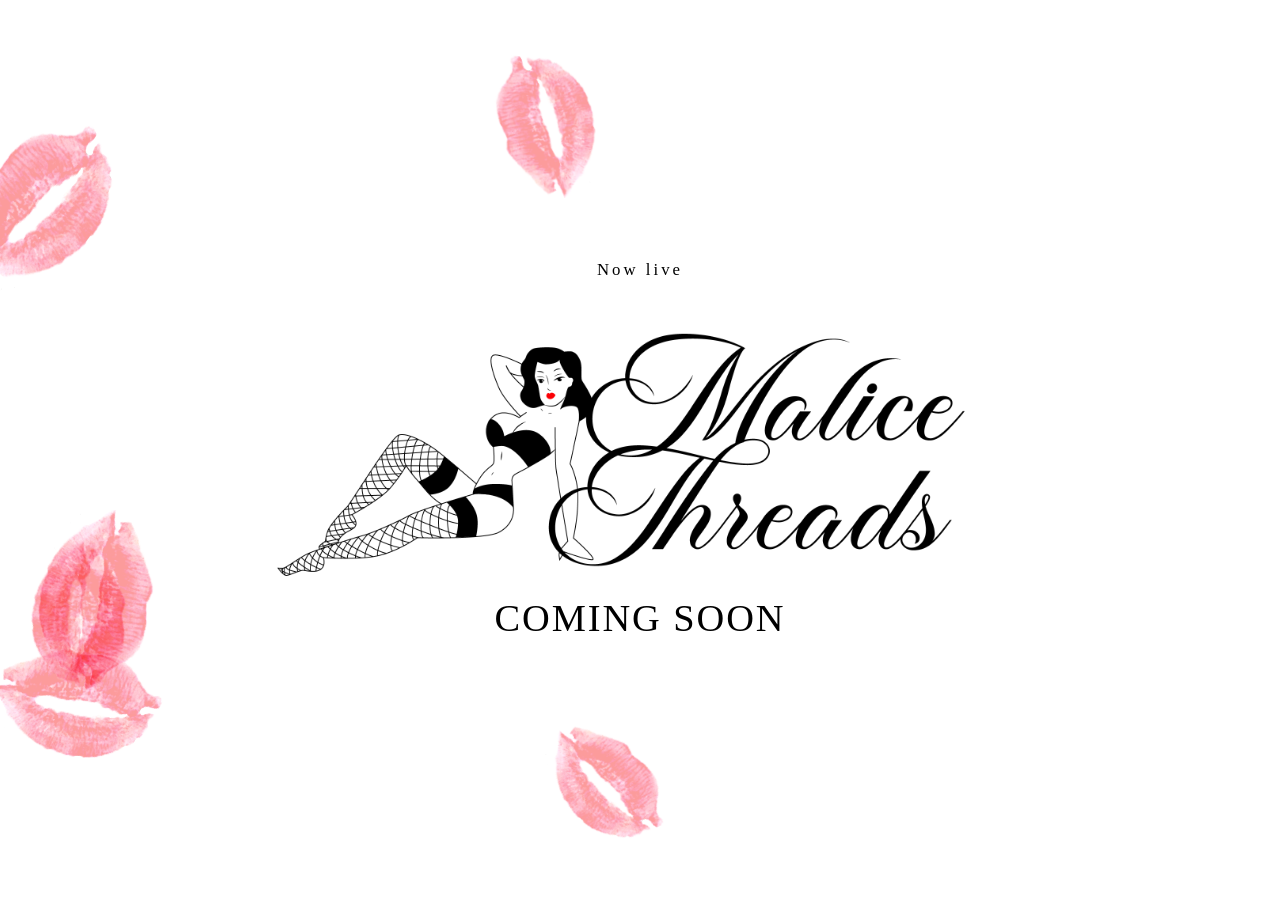
<file: index.html>
<!DOCTYPE html>
<html lang="en">
<head>
  <meta charset="UTF-8" />
  <meta name="viewport" content="width=device-width, initial-scale=1.0" />
  <title>Coming Soon</title>
  <link rel="icon" type="image/png" href="assets/imageassets/lips.png" />
  <link rel="stylesheet" href="style.css">
</head>
<body class="landing-page">
  <div class="kiss-layer" id="kissLayer"></div>

  <div class="container">
    <div class="countdown" id="countdown" aria-label="Launch countdown"></div>
    <!-- Replace with your logo -->
    <img src="assets/logo/malice threads-01.png" alt="Logo" class="logo" />
    <div class="coming-soon">COMING SOON</div>
  </div>

  <script>
    const kissLayer = document.getElementById("kissLayer");
    const kissImage = "assets/imageassets/lips.png"; // replace with your kiss image path

    function getExclusionZones() {
      const selectors = window.innerWidth <= 780
        ? [".countdown", ".coming-soon"]
        : [".container"];

      return selectors
        .flatMap((selector) => Array.from(document.querySelectorAll(selector)))
        .map((element) => {
          const rect = element.getBoundingClientRect();
          const padding = window.innerWidth <= 780 ? 28 : 14;

          return {
            left: rect.left - padding,
            right: rect.right + padding,
            top: rect.top - padding,
            bottom: rect.bottom + padding,
          };
        });
    }

    function createKiss() {
      const kiss = document.createElement("img");
      const rotation = Math.random() * 360;
      const scale = window.innerWidth <= 780
        ? 1.15 + Math.random() * 0.8
        : 2 + Math.random();
      const size = 60 * scale;
      const zones = getExclusionZones();
      let x = 0;
      let y = 0;

      for (let attempt = 0; attempt < 60; attempt++) {
        x = Math.random() * Math.max(window.innerWidth - size, 0);
        y = Math.random() * Math.max(window.innerHeight - size, 0);

        const right = x + size;
        const bottom = y + size;
        const overlaps = zones.some((zone) => !(
          right < zone.left ||
          x > zone.right ||
          bottom < zone.top ||
          y > zone.bottom
        ));

        if (!overlaps) {
          break;
        }
      }

      kiss.src = kissImage;
      kiss.classList.add("kiss");

      kiss.style.left = `${x}px`;
      kiss.style.top = `${y}px`;
      kiss.style.transform = `rotate(${rotation}deg) scale(${scale})`;

      kissLayer.appendChild(kiss);
    }

    let count = 0;
    const maxKisses = window.innerWidth <= 780 ? 8 : 12;

    const interval = setInterval(() => {
      if (count >= maxKisses) {
        clearInterval(interval);
        return;
      }
      createKiss();
      count++;
    }, 150);

    const countdown = document.getElementById("countdown");
    const targetDate = new Date("2026-05-22T00:00:00-04:00");

    function updateCountdown() {
      const now = new Date();
      const difference = targetDate - now;

      if (difference <= 0) {
        countdown.textContent = "Now live";
        return;
      }

      const days = Math.floor(difference / (1000 * 60 * 60 * 24));
      const hours = Math.floor((difference / (1000 * 60 * 60)) % 24);
      const minutes = Math.floor((difference / (1000 * 60)) % 60);
      const seconds = Math.floor((difference / 1000) % 60);

      countdown.textContent = `${days}d ${hours}h ${minutes}m ${seconds}s`;
    }

    updateCountdown();
    setInterval(updateCountdown, 1000);
  </script>
</body>
</html>
</file>
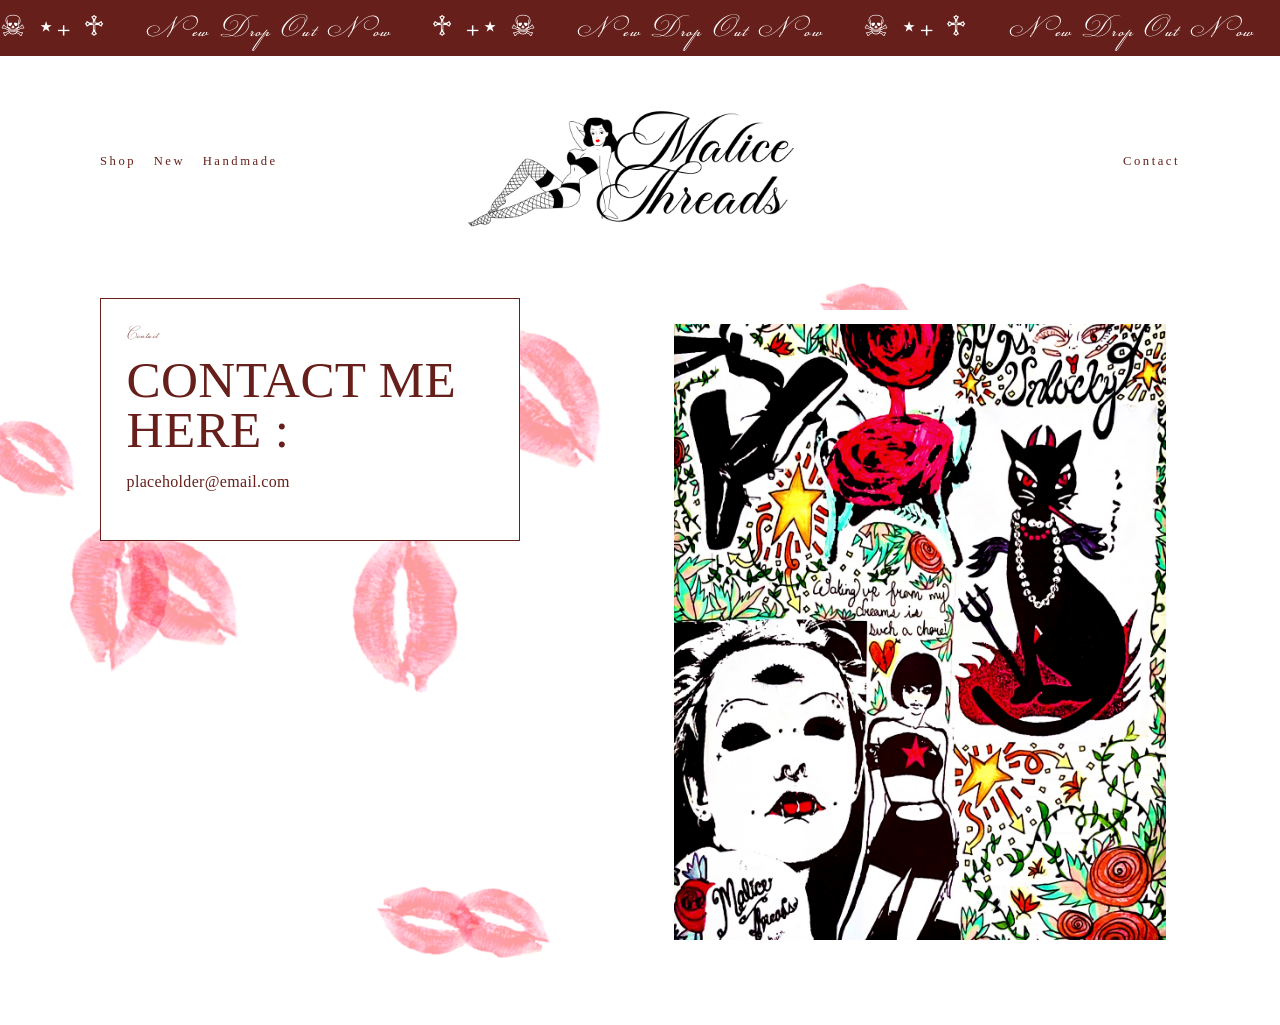
<file: contact.html>
<!DOCTYPE html>
<html lang="en">
<head>
  <meta charset="UTF-8" />
  <meta name="viewport" content="width=device-width, initial-scale=1.0" />
  <title>Contact</title>
  <link rel="icon" type="image/png" href="assets/imageassets/lips.png" />
  <link rel="stylesheet" href="style.css" />
</head>
<body class="shop-page">
  <div class="kiss-layer" id="kissLayer" aria-hidden="true"></div>

  <div class="ticker" aria-label="Store announcements">
    <div class="ticker__track">
      <span>☠︎︎ ⋆₊ ♱</span>
      <span>New Drop Out Now</span>
      <span>♱ ₊⋆ ☠︎︎</span>
      <span>New Drop Out Now</span>
      <span>☠︎︎ ⋆₊ ♱</span>
      <span>New Drop Out Now</span>
      <span>♱ ₊⋆ ☠︎︎</span>
      <span>New Drop Out Now</span>
    </div>
  </div>

  <main class="storefront-shell">
    <header class="storefront-header storefront-header--compact">
      <nav class="storefront-nav storefront-nav--left" aria-label="Store navigation">
        <a href="storefront.html#products">Shop</a>
        <a href="storefront.html#products">New</a>
        <a href="one-of-one.html">Handmade</a>
      </nav>

      <a href="storefront.html" class="storefront-logo-link" aria-label="Malice Threads storefront">
        <img src="assets/logo/malice threads-01.png" alt="Malice Threads" class="storefront-logo" />
      </a>

      <nav class="storefront-nav storefront-nav--right" aria-label="Contact navigation">
        <a href="contact.html">Contact</a>
      </nav>
    </header>

    <section class="contact-layout">
      <div class="contact-card">
        <p class="product-detail__eyebrow">Contact</p>
        <h1>Contact me here :</h1>
        <p class="contact-email">placeholder@email.com</p>
      </div>

      <div class="contact-illustration-frame">
        <img
          src="assets/illustrations/me2.jpg"
          alt="Contact page portrait"
          class="contact-illustration"
          data-rotating-image
          data-images="assets/illustrations/me2.jpg,assets/illustrations/me.PNG,assets/illustrations/me3.jpg"
        />
      </div>
    </section>
  </main>

  <script src="kiss.js"></script>
</body>
</html>
</file>
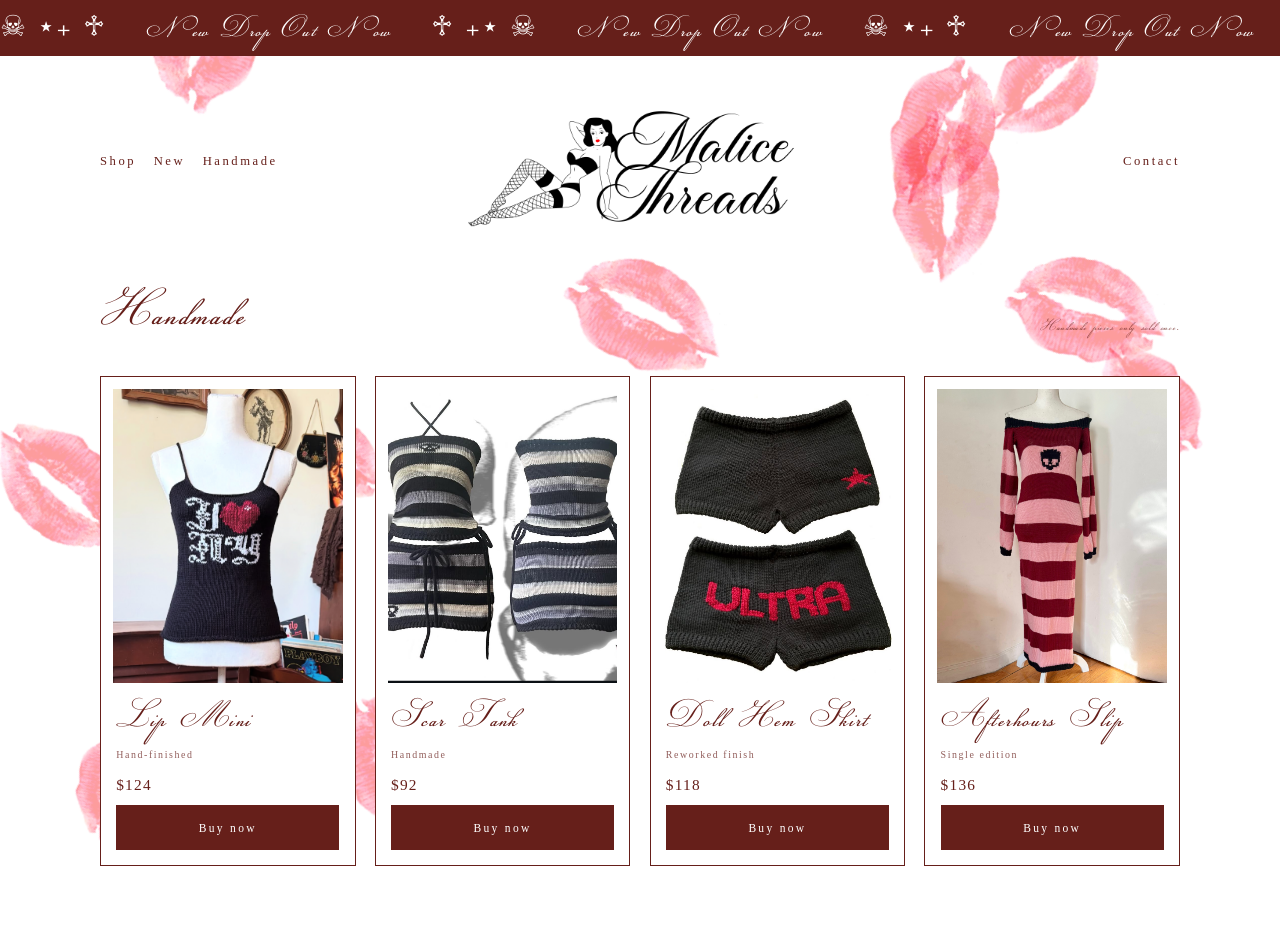
<file: one-of-one.html>
<!DOCTYPE html>
<html lang="en">
<head>
  <meta charset="UTF-8" />
  <meta name="viewport" content="width=device-width, initial-scale=1.0" />
  <title>Handmade</title>
  <link rel="icon" type="image/png" href="assets/imageassets/lips.png" />
  <link rel="stylesheet" href="style.css" />
</head>
<body class="shop-page">
  <div class="kiss-layer" id="kissLayer" aria-hidden="true"></div>

  <div class="ticker" aria-label="Store announcements">
    <div class="ticker__track">
      <span>☠︎︎ ⋆₊ ♱</span>
      <span>New Drop Out Now</span>
      <span>♱ ₊⋆ ☠︎︎</span>
      <span>New Drop Out Now</span>
      <span>☠︎︎ ⋆₊ ♱</span>
      <span>New Drop Out Now</span>
      <span>♱ ₊⋆ ☠︎︎</span>
      <span>New Drop Out Now</span>
    </div>
  </div>

  <main class="storefront-shell">
    <header class="storefront-header storefront-header--compact">
      <nav class="storefront-nav storefront-nav--left" aria-label="Store navigation">
        <a href="storefront.html#products">Shop</a>
        <a href="storefront.html#products">New</a>
        <a href="one-of-one.html">Handmade</a>
      </nav>

      <a href="storefront.html" class="storefront-logo-link" aria-label="Malice Threads storefront">
        <img src="assets/logo/malice threads-01.png" alt="Malice Threads" class="storefront-logo" />
      </a>

      <nav class="storefront-nav storefront-nav--right" aria-label="Contact navigation">
        <a href="contact.html">Contact</a>
      </nav>
    </header>

    <section class="product-section" aria-labelledby="one-of-one-heading">
      <div class="section-heading">
        <h1 id="one-of-one-heading">Handmade</h1>
        <p>Handmade pieces only sold once.</p>
      </div>

      <div class="product-grid product-grid--four">
        <a class="product-card product-link" href="product-lip-mini.html" aria-label="View Lip Mini">
          <div class="product-card__image-wrap">
            <img src="assets/product/IMG_3400.jpg" alt="Lip Mini" class="product-card__image" />
          </div>
          <div class="product-card__meta">
            <h2>Lip Mini</h2>
            <p>Hand-finished</p>
            <span>$124</span>
          </div>
          <div class="product-card__actions">
            <span class="button-link">Buy now</span>
          </div>
        </a>

        <a class="product-card product-link" href="product-scar-tank.html" aria-label="View Scar Tank">
          <div class="product-card__image-wrap">
            <img src="assets/product/IMG_3396.jpg" alt="Scar Tank" class="product-card__image" />
          </div>
          <div class="product-card__meta">
            <h2>Scar Tank</h2>
            <p>Handmade</p>
            <span>$92</span>
          </div>
          <div class="product-card__actions">
            <span class="button-link">Buy now</span>
          </div>
        </a>

        <a class="product-card product-link" href="product-doll-hem-skirt.html" aria-label="View Doll Hem Skirt">
          <div class="product-card__image-wrap">
            <img src="assets/product/IMG_3399.jpg" alt="Doll Hem Skirt" class="product-card__image" />
          </div>
          <div class="product-card__meta">
            <h2>Doll Hem Skirt</h2>
            <p>Reworked finish</p>
            <span>$118</span>
          </div>
          <div class="product-card__actions">
            <span class="button-link">Buy now</span>
          </div>
        </a>

        <a class="product-card product-link" href="product-afterhours-slip.html" aria-label="View Afterhours Slip">
          <div class="product-card__image-wrap">
            <img src="assets/product/IMG_2201.JPG" alt="Afterhours Slip" class="product-card__image" />
          </div>
          <div class="product-card__meta">
            <h2>Afterhours Slip</h2>
            <p>Single edition</p>
            <span>$136</span>
          </div>
          <div class="product-card__actions">
            <span class="button-link">Buy now</span>
          </div>
        </a>
      </div>
    </section>
  </main>

  <script src="kiss.js"></script>
</body>
</html>
</file>
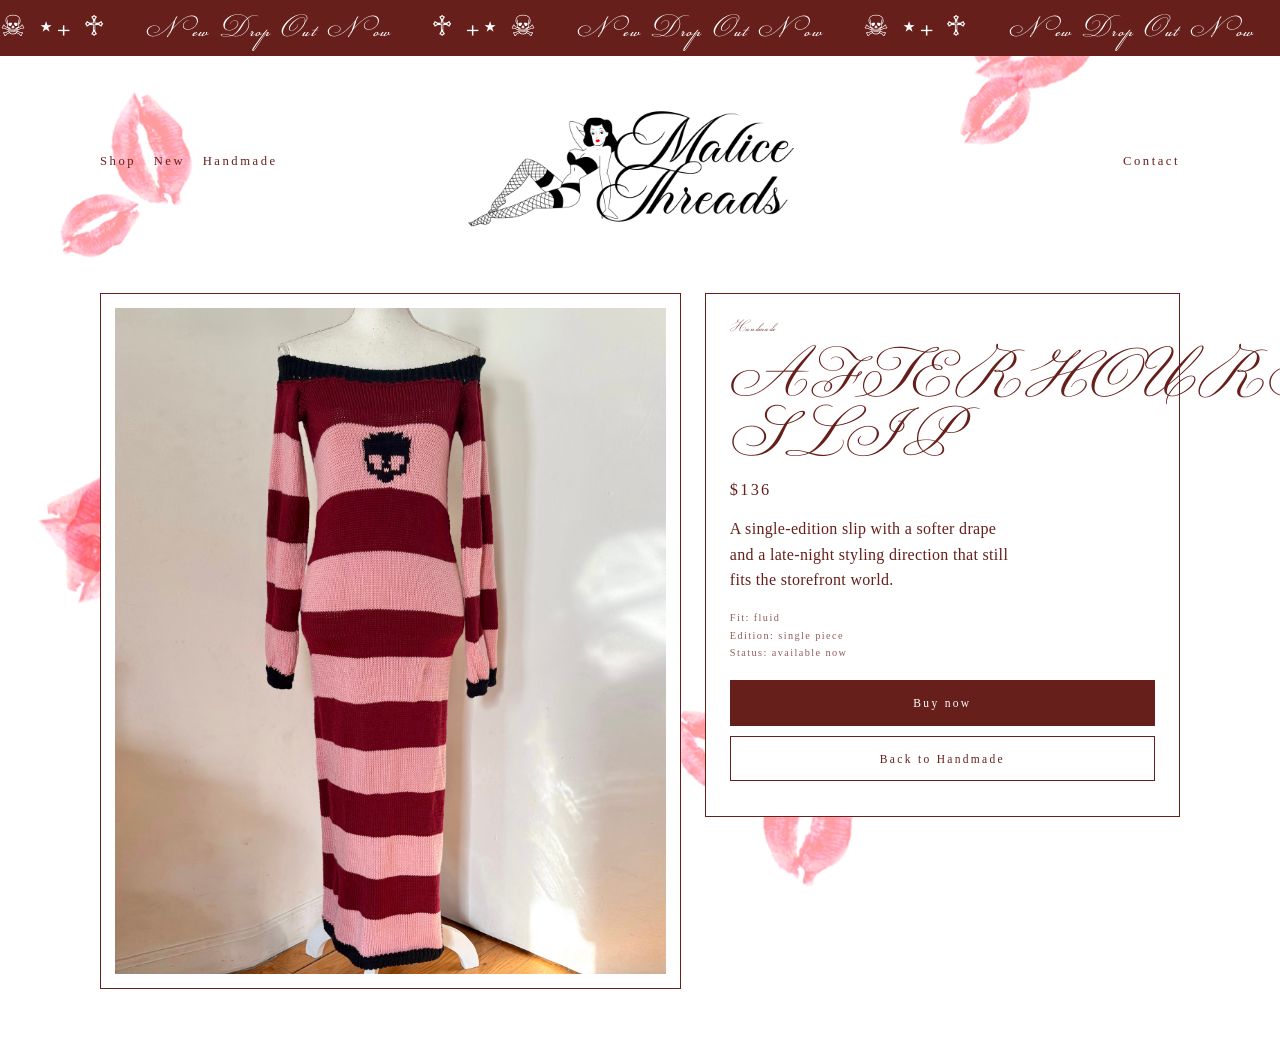
<file: product-afterhours-slip.html>
<!DOCTYPE html>
<html lang="en">
<head>
  <meta charset="UTF-8" />
  <meta name="viewport" content="width=device-width, initial-scale=1.0" />
  <title>Afterhours Slip</title>
  <link rel="icon" type="image/png" href="assets/imageassets/lips.png" />
  <link rel="stylesheet" href="style.css" />
</head>
<body class="shop-page">
  <div class="kiss-layer" id="kissLayer" aria-hidden="true"></div>
  <div class="ticker" aria-label="Store announcements">
    <div class="ticker__track">
      <span>☠︎︎ ⋆₊ ♱</span>
      <span>New Drop Out Now</span>
      <span>♱ ₊⋆ ☠︎︎</span>
      <span>New Drop Out Now</span>
      <span>☠︎︎ ⋆₊ ♱</span>
      <span>New Drop Out Now</span>
      <span>♱ ₊⋆ ☠︎︎</span>
      <span>New Drop Out Now</span>
    </div>
  </div>
  <main class="storefront-shell">
    <header class="storefront-header storefront-header--compact">
      <nav class="storefront-nav storefront-nav--left" aria-label="Store navigation">
        <a href="storefront.html#products">Shop</a>
        <a href="storefront.html#products">New</a>
        <a href="one-of-one.html">Handmade</a>
      </nav>
      <a href="storefront.html" class="storefront-logo-link" aria-label="Malice Threads storefront">
        <img src="assets/logo/malice threads-01.png" alt="Malice Threads" class="storefront-logo" />
      </a>
      <nav class="storefront-nav storefront-nav--right" aria-label="Contact navigation">
        <a href="contact.html">Contact</a>
      </nav>
    </header>
    <section class="product-detail">
      <div class="product-detail__image-frame">
        <img src="assets/product/IMG_2201.JPG" alt="Afterhours Slip" class="product-detail__image" />
      </div>
      <div class="product-detail__content">
        <p class="product-detail__eyebrow">Handmade</p>
        <h1>Afterhours Slip</h1>
        <p class="product-detail__price">$136</p>
        <p class="product-detail__description">A single-edition slip with a softer drape and a late-night styling direction that still fits the storefront world.</p>
        <div class="product-detail__specs">
          <p>Fit: fluid</p>
          <p>Edition: single piece</p>
          <p>Status: available now</p>
        </div>
        <a class="button-link" href="#">Buy now</a>
        <a class="button-link button-link--secondary" href="one-of-one.html">Back to Handmade</a>
      </div>
    </section>
  </main>
  <script src="kiss.js"></script>
</body>
</html>
</file>
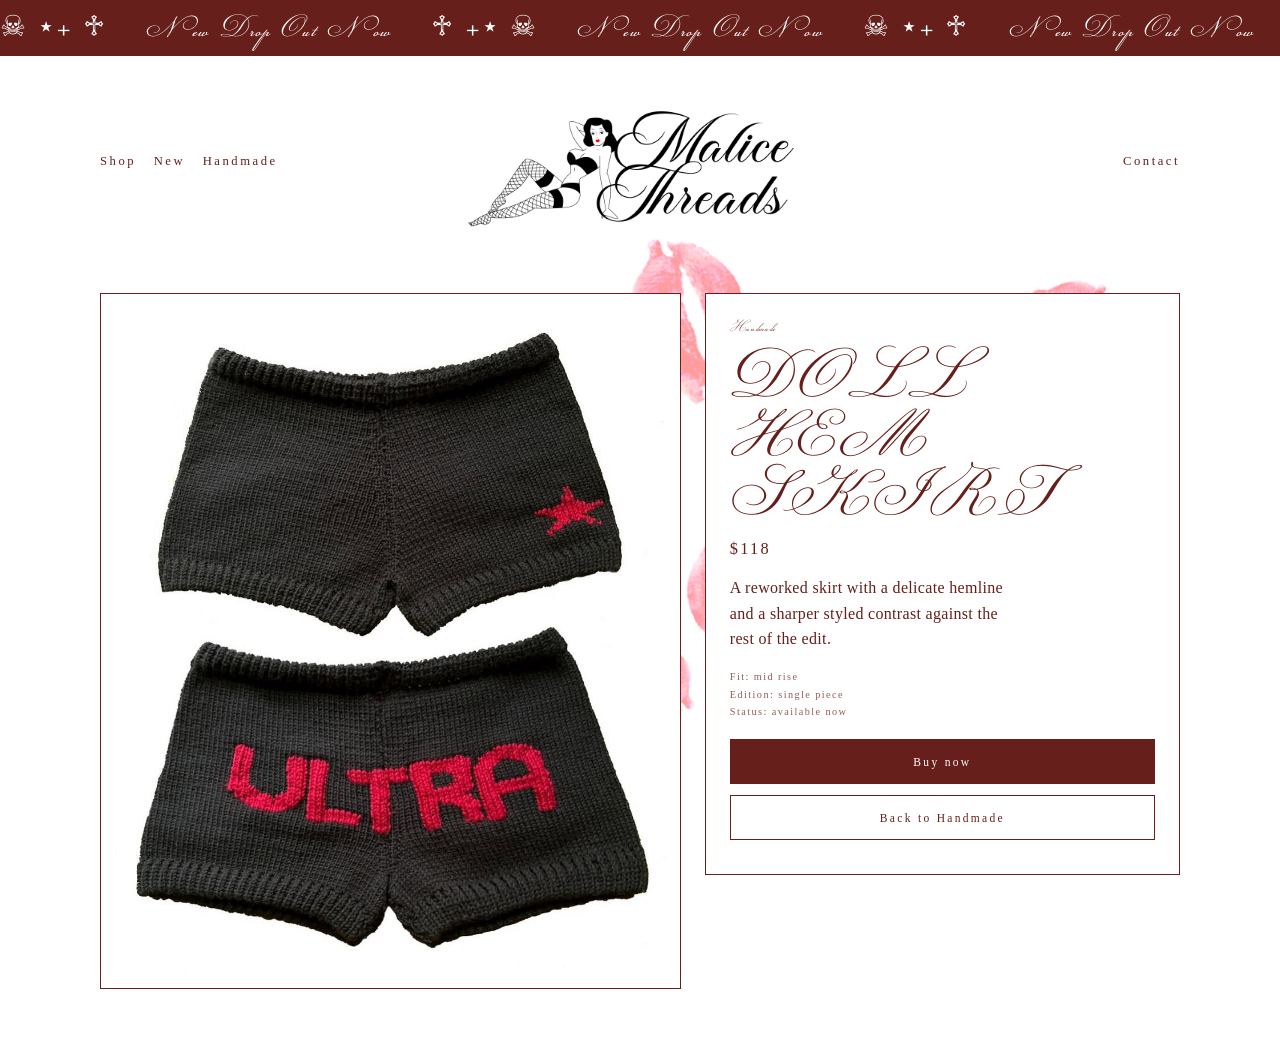
<file: product-doll-hem-skirt.html>
<!DOCTYPE html>
<html lang="en">
<head>
  <meta charset="UTF-8" />
  <meta name="viewport" content="width=device-width, initial-scale=1.0" />
  <title>Doll Hem Skirt</title>
  <link rel="icon" type="image/png" href="assets/imageassets/lips.png" />
  <link rel="stylesheet" href="style.css" />
</head>
<body class="shop-page">
  <div class="kiss-layer" id="kissLayer" aria-hidden="true"></div>
  <div class="ticker" aria-label="Store announcements">
    <div class="ticker__track">
      <span>☠︎︎ ⋆₊ ♱</span>
      <span>New Drop Out Now</span>
      <span>♱ ₊⋆ ☠︎︎</span>
      <span>New Drop Out Now</span>
      <span>☠︎︎ ⋆₊ ♱</span>
      <span>New Drop Out Now</span>
      <span>♱ ₊⋆ ☠︎︎</span>
      <span>New Drop Out Now</span>
    </div>
  </div>
  <main class="storefront-shell">
    <header class="storefront-header storefront-header--compact">
      <nav class="storefront-nav storefront-nav--left" aria-label="Store navigation">
        <a href="storefront.html#products">Shop</a>
        <a href="storefront.html#products">New</a>
        <a href="one-of-one.html">Handmade</a>
      </nav>
      <a href="storefront.html" class="storefront-logo-link" aria-label="Malice Threads storefront">
        <img src="assets/logo/malice threads-01.png" alt="Malice Threads" class="storefront-logo" />
      </a>
      <nav class="storefront-nav storefront-nav--right" aria-label="Contact navigation">
        <a href="contact.html">Contact</a>
      </nav>
    </header>
    <section class="product-detail">
      <div class="product-detail__image-frame">
        <img src="assets/product/IMG_3399.jpg" alt="Doll Hem Skirt" class="product-detail__image" />
      </div>
      <div class="product-detail__content">
        <p class="product-detail__eyebrow">Handmade</p>
        <h1>Doll Hem Skirt</h1>
        <p class="product-detail__price">$118</p>
        <p class="product-detail__description">A reworked skirt with a delicate hemline and a sharper styled contrast against the rest of the edit.</p>
        <div class="product-detail__specs">
          <p>Fit: mid rise</p>
          <p>Edition: single piece</p>
          <p>Status: available now</p>
        </div>
        <a class="button-link" href="#">Buy now</a>
        <a class="button-link button-link--secondary" href="one-of-one.html">Back to Handmade</a>
      </div>
    </section>
  </main>
  <script src="kiss.js"></script>
</body>
</html>
</file>
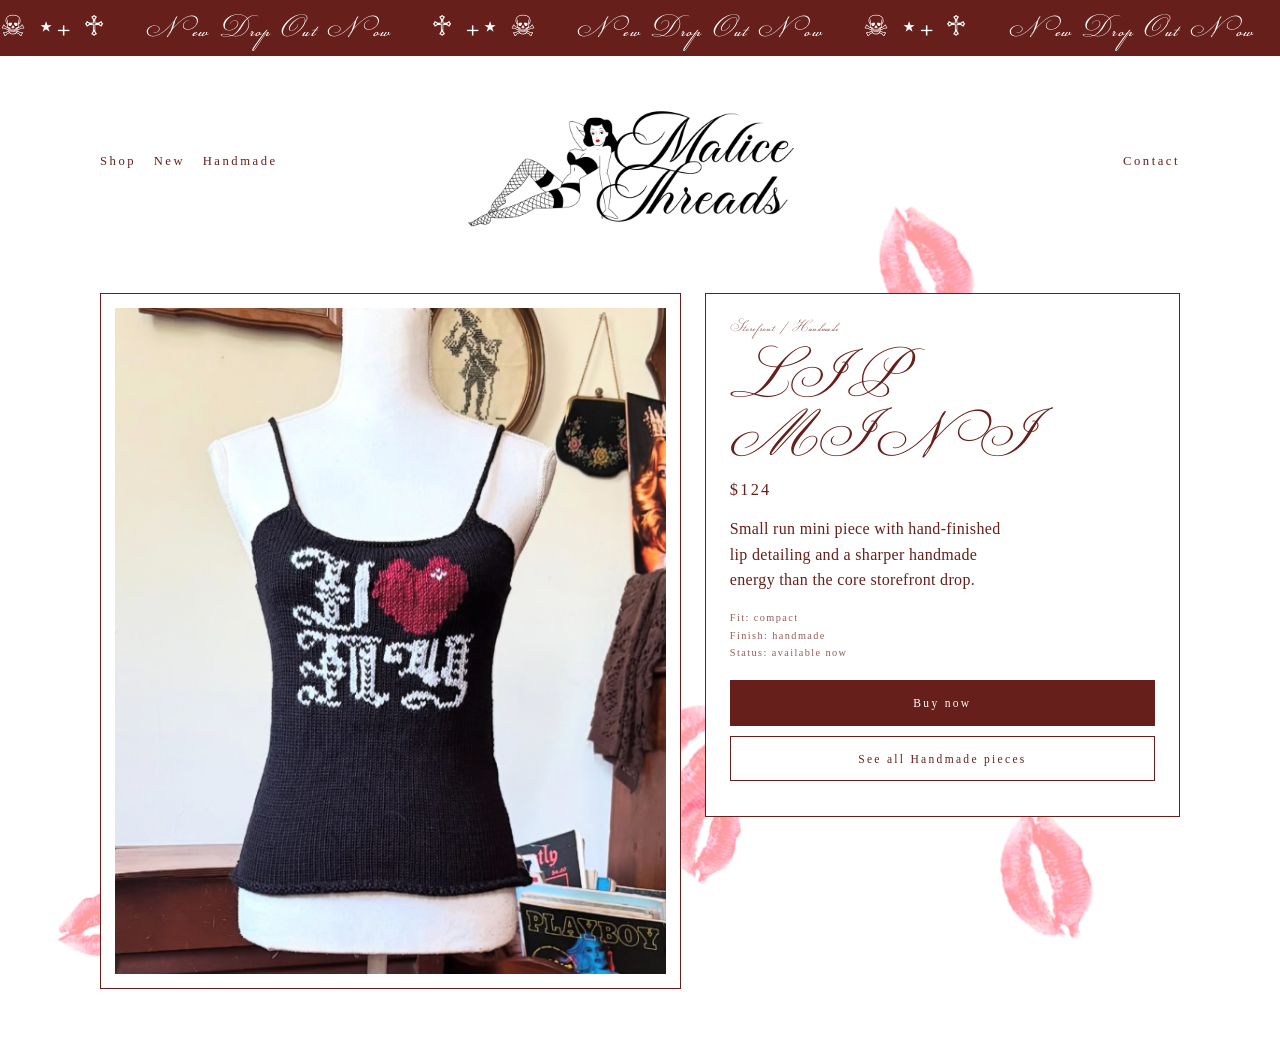
<file: product-lip-mini.html>
<!DOCTYPE html>
<html lang="en">
<head>
  <meta charset="UTF-8" />
  <meta name="viewport" content="width=device-width, initial-scale=1.0" />
  <title>Lip Mini</title>
  <link rel="icon" type="image/png" href="assets/imageassets/lips.png" />
  <link rel="stylesheet" href="style.css" />
</head>
<body class="shop-page">
  <div class="kiss-layer" id="kissLayer" aria-hidden="true"></div>

  <div class="ticker" aria-label="Store announcements">
    <div class="ticker__track">
      <span>☠︎︎ ⋆₊ ♱</span>
      <span>New Drop Out Now</span>
      <span>♱ ₊⋆ ☠︎︎</span>
      <span>New Drop Out Now</span>
      <span>☠︎︎ ⋆₊ ♱</span>
      <span>New Drop Out Now</span>
      <span>♱ ₊⋆ ☠︎︎</span>
      <span>New Drop Out Now</span>
    </div>
  </div>

  <main class="storefront-shell">
    <header class="storefront-header storefront-header--compact">
      <nav class="storefront-nav storefront-nav--left" aria-label="Store navigation">
        <a href="storefront.html#products">Shop</a>
        <a href="storefront.html#products">New</a>
        <a href="one-of-one.html">Handmade</a>
      </nav>

      <a href="storefront.html" class="storefront-logo-link" aria-label="Malice Threads storefront">
        <img src="assets/logo/malice threads-01.png" alt="Malice Threads" class="storefront-logo" />
      </a>

      <nav class="storefront-nav storefront-nav--right" aria-label="Contact navigation">
        <a href="contact.html">Contact</a>
      </nav>
    </header>

    <section class="product-detail">
      <div class="product-detail__image-frame">
        <img src="assets/product/IMG_3400.jpg" alt="Lip Mini" class="product-detail__image" />
      </div>

      <div class="product-detail__content">
        <p class="product-detail__eyebrow">Storefront / Handmade</p>
        <h1>Lip Mini</h1>
        <p class="product-detail__price">$124</p>
        <p class="product-detail__description">
          Small run mini piece with hand-finished lip detailing and a sharper handmade energy than the core storefront drop.
        </p>
        <div class="product-detail__specs">
          <p>Fit: compact</p>
          <p>Finish: handmade</p>
          <p>Status: available now</p>
        </div>
        <a class="button-link" href="#">Buy now</a>
        <a class="button-link button-link--secondary" href="one-of-one.html">See all Handmade pieces</a>
      </div>
    </section>
  </main>

  <script src="kiss.js"></script>
</body>
</html>
</file>
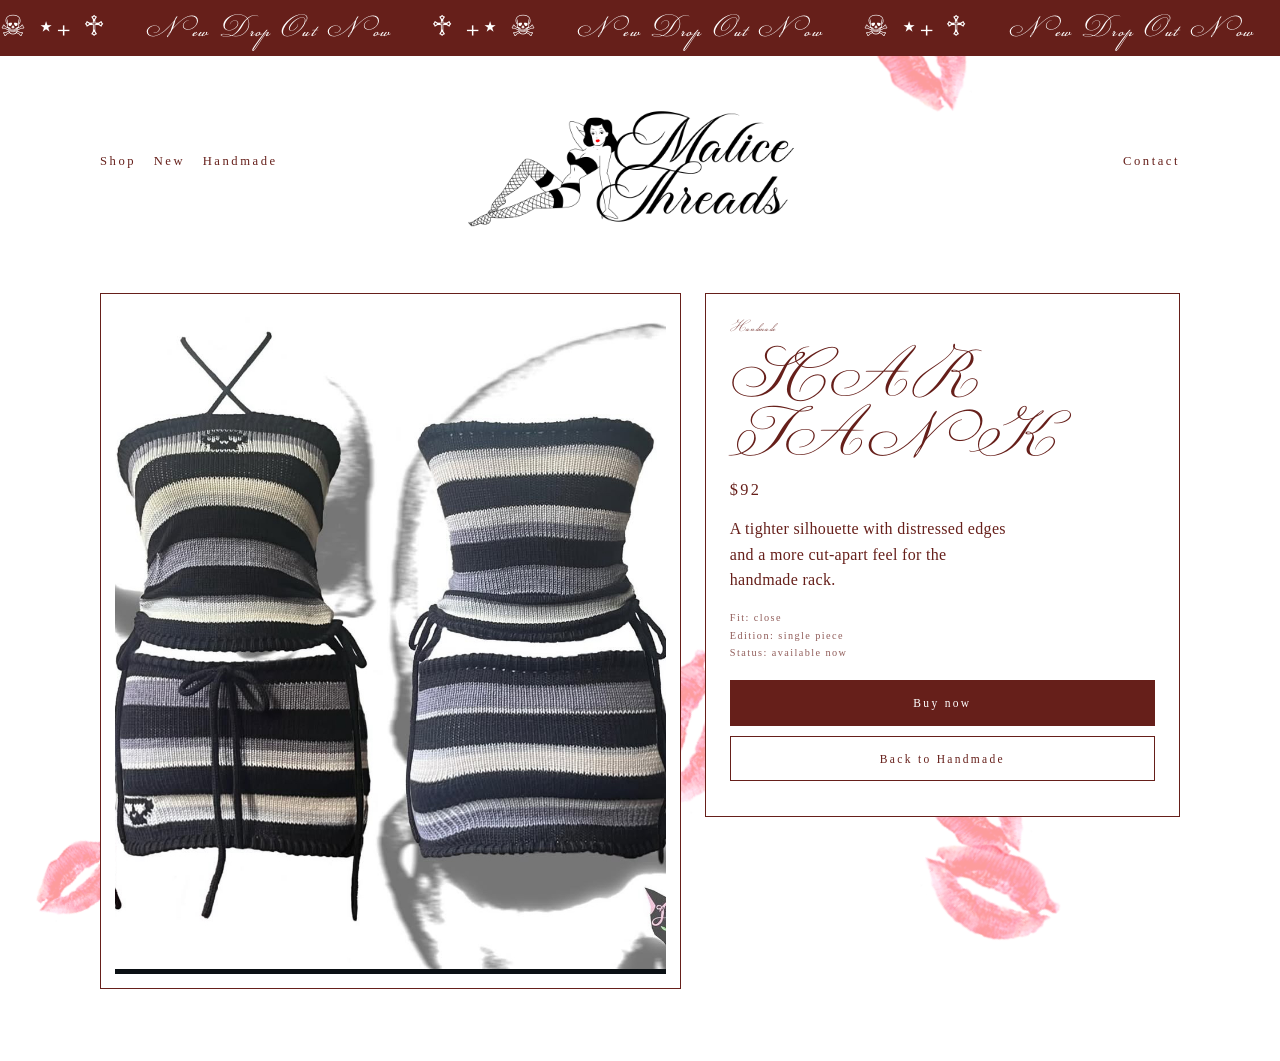
<file: product-scar-tank.html>
<!DOCTYPE html>
<html lang="en">
<head>
  <meta charset="UTF-8" />
  <meta name="viewport" content="width=device-width, initial-scale=1.0" />
  <title>Scar Tank</title>
  <link rel="icon" type="image/png" href="assets/imageassets/lips.png" />
  <link rel="stylesheet" href="style.css" />
</head>
<body class="shop-page">
  <div class="kiss-layer" id="kissLayer" aria-hidden="true"></div>
  <div class="ticker" aria-label="Store announcements">
    <div class="ticker__track">
      <span>☠︎︎ ⋆₊ ♱</span>
      <span>New Drop Out Now</span>
      <span>♱ ₊⋆ ☠︎︎</span>
      <span>New Drop Out Now</span>
      <span>☠︎︎ ⋆₊ ♱</span>
      <span>New Drop Out Now</span>
      <span>♱ ₊⋆ ☠︎︎</span>
      <span>New Drop Out Now</span>
    </div>
  </div>
  <main class="storefront-shell">
    <header class="storefront-header storefront-header--compact">
      <nav class="storefront-nav storefront-nav--left" aria-label="Store navigation">
        <a href="storefront.html#products">Shop</a>
        <a href="storefront.html#products">New</a>
        <a href="one-of-one.html">Handmade</a>
      </nav>
      <a href="storefront.html" class="storefront-logo-link" aria-label="Malice Threads storefront">
        <img src="assets/logo/malice threads-01.png" alt="Malice Threads" class="storefront-logo" />
      </a>
      <nav class="storefront-nav storefront-nav--right" aria-label="Contact navigation">
        <a href="contact.html">Contact</a>
      </nav>
    </header>
    <section class="product-detail">
      <div class="product-detail__image-frame">
        <img src="assets/product/IMG_3396.jpg" alt="Scar Tank" class="product-detail__image" />
      </div>
      <div class="product-detail__content">
        <p class="product-detail__eyebrow">Handmade</p>
        <h1>Scar Tank</h1>
        <p class="product-detail__price">$92</p>
        <p class="product-detail__description">A tighter silhouette with distressed edges and a more cut-apart feel for the handmade rack.</p>
        <div class="product-detail__specs">
          <p>Fit: close</p>
          <p>Edition: single piece</p>
          <p>Status: available now</p>
        </div>
        <a class="button-link" href="#">Buy now</a>
        <a class="button-link button-link--secondary" href="one-of-one.html">Back to Handmade</a>
      </div>
    </section>
  </main>
  <script src="kiss.js"></script>
</body>
</html>
</file>
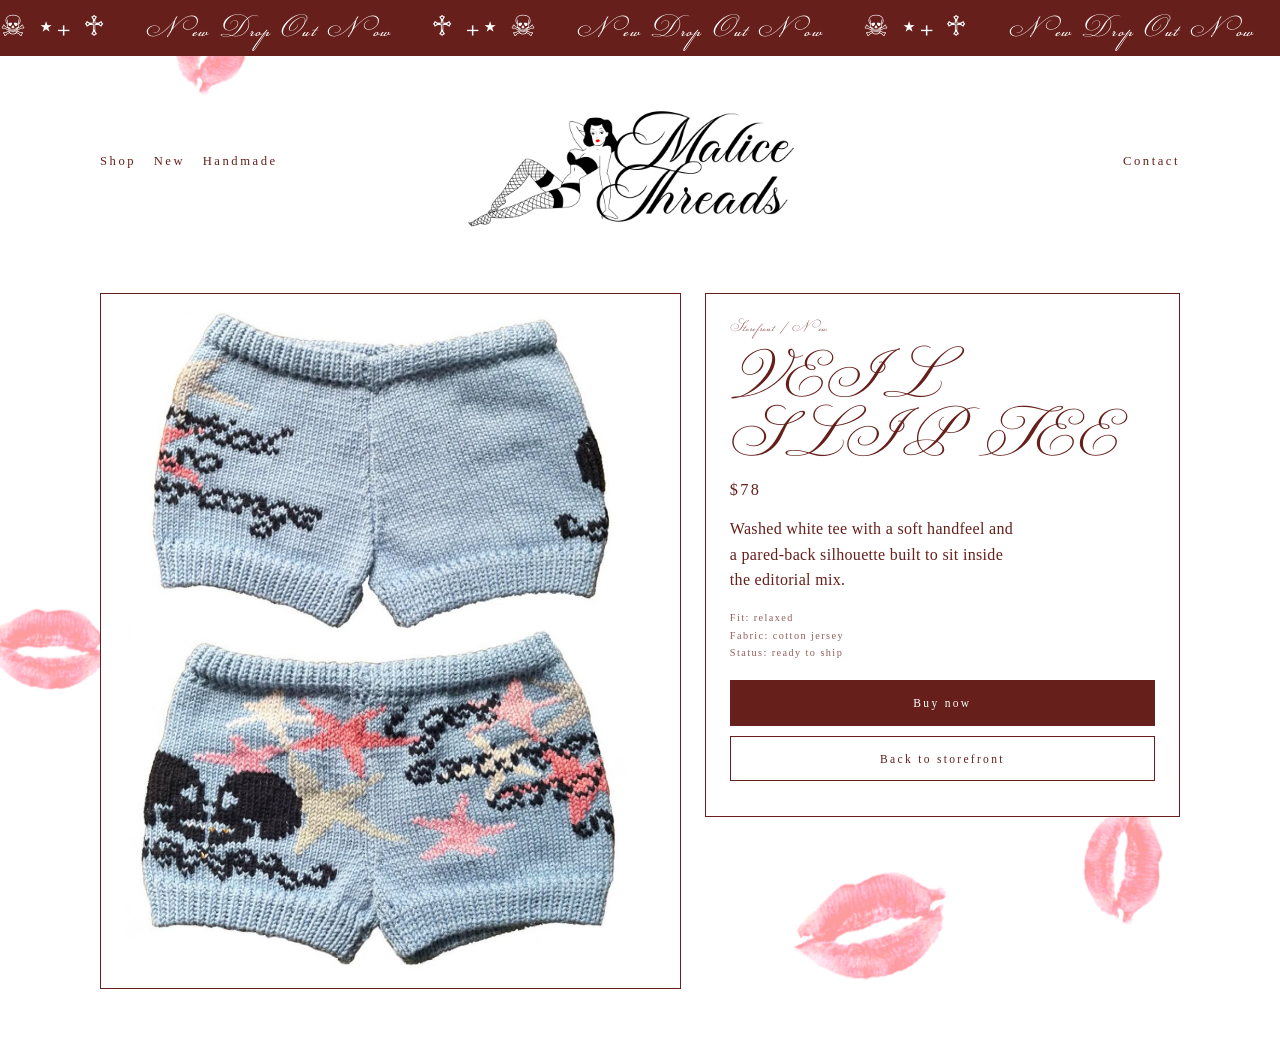
<file: product-veil-slip-tee.html>
<!DOCTYPE html>
<html lang="en">
<head>
  <meta charset="UTF-8" />
  <meta name="viewport" content="width=device-width, initial-scale=1.0" />
  <title>Veil Slip Tee</title>
  <link rel="icon" type="image/png" href="assets/imageassets/lips.png" />
  <link rel="stylesheet" href="style.css" />
</head>
<body class="shop-page">
  <div class="kiss-layer" id="kissLayer" aria-hidden="true"></div>

  <div class="ticker" aria-label="Store announcements">
    <div class="ticker__track">
      <span>☠︎︎ ⋆₊ ♱</span>
      <span>New Drop Out Now</span>
      <span>♱ ₊⋆ ☠︎︎</span>
      <span>New Drop Out Now</span>
      <span>☠︎︎ ⋆₊ ♱</span>
      <span>New Drop Out Now</span>
      <span>♱ ₊⋆ ☠︎︎</span>
      <span>New Drop Out Now</span>
    </div>
  </div>

  <main class="storefront-shell">
    <header class="storefront-header storefront-header--compact">
      <nav class="storefront-nav storefront-nav--left" aria-label="Store navigation">
        <a href="storefront.html#products">Shop</a>
        <a href="storefront.html#products">New</a>
        <a href="one-of-one.html">Handmade</a>
      </nav>

      <a href="storefront.html" class="storefront-logo-link" aria-label="Malice Threads storefront">
        <img src="assets/logo/malice threads-01.png" alt="Malice Threads" class="storefront-logo" />
      </a>

      <nav class="storefront-nav storefront-nav--right" aria-label="Contact navigation">
        <a href="contact.html">Contact</a>
      </nav>
    </header>

    <section class="product-detail">
      <div class="product-detail__image-frame">
        <img src="assets/product/IMG_3398.jpg" alt="Veil Slip Tee" class="product-detail__image" />
      </div>

      <div class="product-detail__content">
        <p class="product-detail__eyebrow">Storefront / New</p>
        <h1>Veil Slip Tee</h1>
        <p class="product-detail__price">$78</p>
        <p class="product-detail__description">
          Washed white tee with a soft handfeel and a pared-back silhouette built to sit inside the editorial mix.
        </p>
        <div class="product-detail__specs">
          <p>Fit: relaxed</p>
          <p>Fabric: cotton jersey</p>
          <p>Status: ready to ship</p>
        </div>
        <a class="button-link" href="#">Buy now</a>
        <a class="button-link button-link--secondary" href="storefront.html#products">Back to storefront</a>
      </div>
    </section>
  </main>

  <script src="kiss.js"></script>
</body>
</html>
</file>
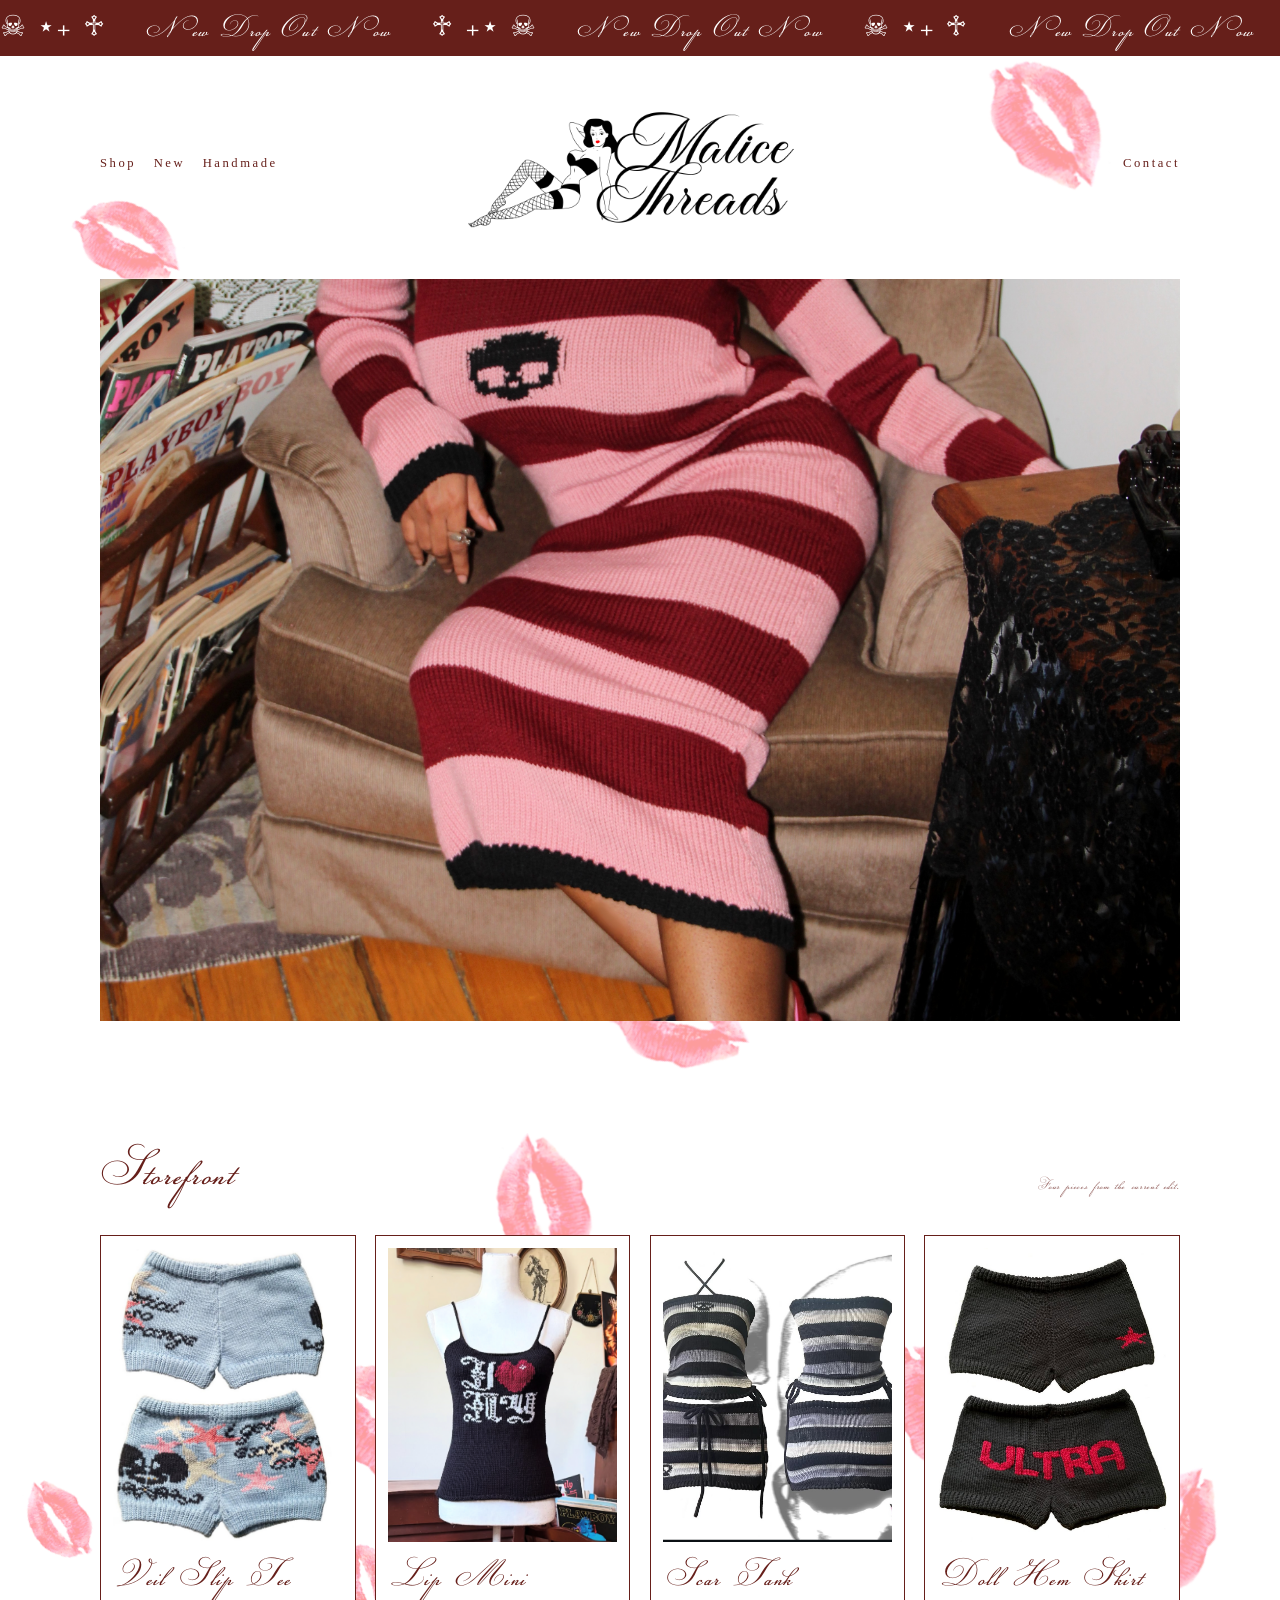
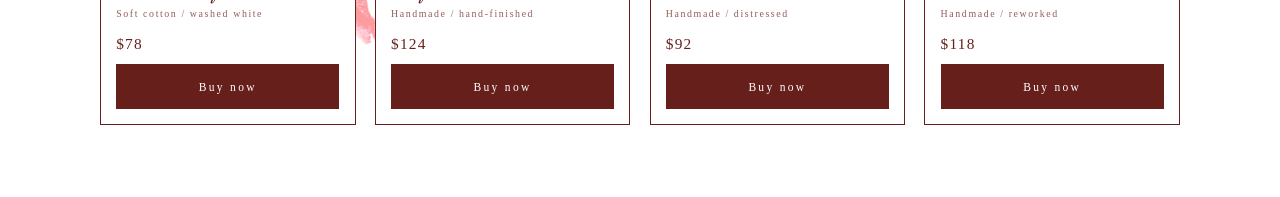
<file: storefront.html>
<!DOCTYPE html>
<html lang="en">
<head>
  <meta charset="UTF-8" />
  <meta name="viewport" content="width=device-width, initial-scale=1.0" />
  <title>Malice Threads Storefront</title>
  <link rel="icon" type="image/png" href="assets/imageassets/lips.png" />
  <link rel="stylesheet" href="style.css" />
</head>
<body class="storefront-page shop-page">
  <div class="kiss-layer" id="kissLayer" aria-hidden="true"></div>

  <div class="ticker" aria-label="Store announcements">
    <div class="ticker__track">
      <span>☠︎︎ ⋆₊ ♱</span>
      <span>New Drop Out Now</span>
      <span>♱ ₊⋆ ☠︎︎</span>
      <span>New Drop Out Now</span>
      <span>☠︎︎ ⋆₊ ♱</span>
      <span>New Drop Out Now</span>
      <span>♱ ₊⋆ ☠︎︎</span>
      <span>New Drop Out Now</span>
    </div>
  </div>

  <main class="storefront-shell">
    <header class="storefront-header">
      <nav class="storefront-nav storefront-nav--left" aria-label="Store navigation">
        <a href="#products">Shop</a>
        <a href="#products">New</a>
        <a href="one-of-one.html">Handmade</a>
      </nav>

      <a href="storefront.html" class="storefront-logo-link" aria-label="Malice Threads storefront">
        <img src="assets/logo/malice threads-01.png" alt="Malice Threads" class="storefront-logo" />
      </a>

      <nav class="storefront-nav storefront-nav--right" aria-label="Contact navigation">
        <a href="contact.html">Contact</a>
      </nav>
    </header>

    <section class="editorial-hero" aria-labelledby="editorial-heading">
      <div class="editorial-hero__frame">
        <img
          src="assets/editorial/IMG_4386.jpg"
          alt="Editorial campaign image"
          class="editorial-hero__image"
          data-rotating-image
          data-images="assets/editorial/IMG_4386.jpg,assets/editorial/IMG_4386(1).jpg,assets/editorial/IMG_4128.PNG"
        />
      </div>
    </section>

    <section class="product-section" id="products" aria-labelledby="products-heading">
      <div class="section-heading">
        <h1 id="products-heading">Storefront</h1>
        <p>Four pieces from the current edit.</p>
      </div>

      <div class="product-grid">
        <a class="product-card product-link" href="product-veil-slip-tee.html" aria-label="View Veil Slip Tee">
          <div class="product-card__image-wrap">
            <img src="assets/product/IMG_3398.jpg" alt="Veil Slip Tee" class="product-card__image" />
          </div>
          <div class="product-card__meta">
            <h2>Veil Slip Tee</h2>
            <p>Soft cotton / washed white</p>
            <span>$78</span>
          </div>
          <div class="product-card__actions">
            <span class="button-link">Buy now</span>
          </div>
        </a>

        <a class="product-card product-link" href="product-lip-mini.html" aria-label="View Lip Mini">
          <div class="product-card__image-wrap">
            <img src="assets/product/IMG_3400.jpg" alt="Lip Mini" class="product-card__image" />
          </div>
          <div class="product-card__meta">
            <h2>Lip Mini</h2>
            <p>Handmade / hand-finished</p>
            <span>$124</span>
          </div>
          <div class="product-card__actions">
            <span class="button-link">Buy now</span>
          </div>
        </a>

        <a class="product-card product-link" href="product-scar-tank.html" aria-label="View Scar Tank">
          <div class="product-card__image-wrap">
            <img src="assets/product/IMG_3396.jpg" alt="Scar Tank" class="product-card__image" />
          </div>
          <div class="product-card__meta">
            <h2>Scar Tank</h2>
            <p>Handmade / distressed</p>
            <span>$92</span>
          </div>
          <div class="product-card__actions">
            <span class="button-link">Buy now</span>
          </div>
        </a>

        <a class="product-card product-link" href="product-doll-hem-skirt.html" aria-label="View Doll Hem Skirt">
          <div class="product-card__image-wrap">
            <img src="assets/product/IMG_3399.jpg" alt="Doll Hem Skirt" class="product-card__image" />
          </div>
          <div class="product-card__meta">
            <h2>Doll Hem Skirt</h2>
            <p>Handmade / reworked</p>
            <span>$118</span>
          </div>
          <div class="product-card__actions">
            <span class="button-link">Buy now</span>
          </div>
        </a>
      </div>
    </section>
  </main>

  <script src="kiss.js"></script>
</body>
</html>
</file>
<file: style.css>
@import url("https://fonts.googleapis.com/css2?family=DM+Serif+Display:ital@0;1&family=Inter:wght@400;500;600&display=swap");

@font-face {
  font-family: "Champignon";
  src: url("assets/font/champignon/Champignon.otf") format("opentype");
  font-weight: 400;
  font-style: normal;
}

* {
  margin: 0;
  padding: 0;
  box-sizing: border-box;
}

:root {
  --paper: #ffffff;
  --ink: rgb(102, 31, 26);
  --muted: rgba(102, 31, 26, 0.72);
  --line: rgb(102, 31, 26);
  --panel: rgba(255, 255, 255, 0.98);
  --ticker-text: #ffffff;
  --button-red: rgb(102, 31, 26);
}

body {
  min-height: 100vh;
  background: var(--paper);
  color: var(--ink);
  font-family: Georgia, "Times New Roman", Times, serif;
  letter-spacing: 0.02em;
  position: relative;
  cursor: default;
}

body.landing-page {
  overflow: hidden;
  display: flex;
  align-items: center;
  justify-content: center;
}

img {
  display: block;
  max-width: 100%;
}

a {
  color: inherit;
  text-decoration: none;
}

.container {
  position: relative;
  text-align: center;
  z-index: 3;
}

.countdown {
  margin-bottom: 0.7rem;
  font-family: Georgia, "Times New Roman", Times, serif;
  font-size: clamp(0.85rem, 1.4vw, 1.05rem);
  letter-spacing: 0.18em;
  color: #000000;
}

.logo {
  width: min(760px, 88vw);
  max-width: none;
  margin: 0 auto 0.35rem;
}

.coming-soon {
  font-family:  Georgia, serif;
  font-size: clamp(1.5rem, 3vw, 2.7rem);
  letter-spacing: 0.05em;
  text-transform: none;
  color: #000000;
}

.kiss-layer {
  position: absolute;
  inset: 0;
  z-index: 1;
  pointer-events: none;
  overflow: hidden;
}

body.landing-page .kiss-layer {
  z-index: 0;
}

.kiss {
  position: absolute;
  width: 60px;
  opacity: 0;
  filter: saturate(0.95) contrast(1.05);
  animation: kiss-fade-in 1s forwards;
}

.shop-page .ticker,
.shop-page .storefront-shell,
.shop-page .container {
  position: relative;
  z-index: 2;
}

.ticker {
  overflow: hidden;
  border-top: 1px solid var(--line);
  border-bottom: 1px solid var(--line);
  background: var(--ink);
  backdrop-filter: blur(10px);
}

.ticker__track {
  width: max-content;
  display: flex;
  gap: 2.5rem;
  padding: 0.8rem 0;
  color: var(--ticker-text);
  font-family: "Champignon", "DM Serif Display", Georgia, serif;
  text-transform: none;
  letter-spacing: 0.04em;
  font-size: clamp(1.8rem, 2vw, 2.3rem);
  line-height: 1;
  animation: ticker-scroll 22s linear infinite;
}

.storefront-shell {
  width: min(1080px, calc(100vw - 2.2rem));
  margin: 0 auto;
  padding: 1.15rem 0 4.5rem;
}

.storefront-header {
  display: grid;
  grid-template-columns: 1fr auto 1fr;
  align-items: center;
  gap: 1rem;
  padding: 1.1rem 0 2.8rem;
}

.storefront-header--compact {
  padding-top: 1rem;
}

.storefront-nav {
  display: flex;
  gap: 1.1rem;
  align-items: center;
  font-size: 0.79rem;
  letter-spacing: 0.2em;
  text-transform: none;
  color: var(--ink);
}

.storefront-nav--left {
  justify-content: flex-start;
}

.storefront-nav--right {
  justify-content: flex-end;
}

.storefront-nav a {
  position: relative;
}

.storefront-nav a::after {
  content: "";
  position: absolute;
  left: 0;
  bottom: -0.15rem;
  width: 100%;
  height: 1px;
  background: currentColor;
  transform: scaleX(0);
  transform-origin: left;
  transition: transform 180ms ease;
}

.storefront-nav a:hover::after,
.storefront-nav a:focus-visible::after {
  transform: scaleX(1);
}

.storefront-logo-link {
  display: inline-flex;
  justify-content: center;
}

.logo-text {
  font-family: "DM Serif Display", Georgia, serif;
  font-size: clamp(60px, 9vw, 120px);
  line-height: 0.9;
  letter-spacing: -0.02em;
  text-shadow: 0 0 20px rgba(255, 0, 100, 0.15);
}

.storefront-logo {
  width: min(360px, 56vw);
}

.editorial-hero {
  margin-bottom: 4rem;
}

.editorial-hero__frame {
  background: transparent;
  border: 0;
  padding: 0;
  min-height: clamp(360px, 62vw, 840px);
  box-shadow: none;
}

.editorial-hero__image {
  width: 100%;
  height: clamp(320px, 58vw, 780px);
  object-fit: cover;
  filter: contrast(1.03) saturate(0.96);
}

.editorial-hero__caption {
  display: none;
}

.product-section {
  padding-top: 0.5rem;
}

.section-heading {
  display: flex;
  justify-content: space-between;
  align-items: end;
  gap: 1rem;
  padding-bottom: 1.1rem;
  margin-bottom: 1.5rem;
  border-bottom: 0;
}

.section-heading h1 {
  font-family: "Champignon", "DM Serif Display", Georgia, serif;
  font-size: clamp(2.2rem, 4vw, 4.1rem);
  font-weight: 400;
  letter-spacing: 0.03em;
  text-transform: none;
  line-height: 0.95;
}

.section-heading p {
  font-family: "Champignon", "DM Serif Display", Georgia, serif;
  color: var(--muted);
  letter-spacing: 0.04em;
  text-transform: none;
  font-size: 1rem;
}

.product-grid {
  display: grid;
  grid-template-columns: repeat(4, minmax(0, 1fr));
  gap: 1.2rem;
}

.product-grid--four {
  grid-template-columns: repeat(4, minmax(0, 1fr));
}

.product-card {
  background: #ffffff;
  border: 1px solid var(--line);
  padding: 0.75rem;
  transition: border-color 180ms ease, box-shadow 180ms ease, transform 180ms ease;
}

.product-link {
  display: block;
}

.product-link:hover,
.product-link:focus-visible {
  background: #ffffff;
  color: inherit;
  border-color: var(--ink);
  box-shadow: 0 10px 24px rgba(102, 31, 26, 0.08);
  transform: translateY(-2px);
}

.product-card__image-wrap {
  overflow: hidden;
  aspect-ratio: 0.78;
  background: #ffffff;
}

.product-card__image {
  width: 100%;
  height: 100%;
  object-fit: cover;
  transition: none;
}

.product-card:hover .product-card__image,
.product-card:focus-within .product-card__image {
  opacity: 1;
}

.product-card__meta {
  display: flex;
  justify-content: space-between;
  gap: 1rem;
  align-items: baseline;
  padding: 0.95rem 0.2rem 0.15rem;
  flex-wrap: wrap;
}

.product-card__meta h2,
.product-card__meta span {
  font-size: 0.96rem;
  font-weight: 400;
  letter-spacing: 0.08em;
  text-transform: none;
}

.product-card__meta h2 {
  position: relative;
}

.product-card__meta h2::after {
  content: "";
  position: absolute;
  left: 0;
  bottom: -0.18rem;
  width: 100%;
  height: 1px;
  background: currentColor;
  transform: scaleX(0);
  transform-origin: left;
  transition: transform 180ms ease;
}

.product-card__meta h2,
.product-detail__content h1 {
  font-family: "Champignon", "DM Serif Display", Georgia, serif;
  text-transform: none;
  letter-spacing: 0.04em;
}

.product-card__meta h2 {
  font-size: clamp(1.7rem, 2.8vw, 2.8rem);
  line-height: 0.96;
}

.product-card__meta p {
  width: 100%;
  color: var(--muted);
  text-transform: none;
  letter-spacing: 0.16em;
  font-size: 0.62rem;
  transition: none;
}

.product-card__actions {
  display: flex;
  justify-content: stretch;
  padding: 0.55rem 0.2rem 0.2rem;
}

.product-link:hover .product-card__meta h2::after,
.product-link:focus-visible .product-card__meta h2::after {
  transform: scaleX(1);
}

.product-detail {
  display: grid;
  grid-template-columns: minmax(0, 1.1fr) minmax(300px, 0.9fr);
  gap: 1.5rem;
  align-items: start;
  padding-top: 1rem;
}

.product-detail__image-frame,
.product-detail__content,
.contact-card,
.contact-illustration-frame {
  background: #ffffff;
  border: 1px solid var(--line);
}

.product-detail__image-frame {
  padding: 0.85rem;
}

.product-detail__image {
  width: 100%;
  height: min(74vh, 840px);
  object-fit: cover;
}

.product-detail__content {
  padding: 1.5rem;
  position: sticky;
  top: 1rem;
}

.product-detail__eyebrow {
  font-family: "Champignon", "DM Serif Display", Georgia, serif;
  text-transform: none;
  letter-spacing: 0.04em;
  font-size: 1rem;
  color: var(--muted);
  margin-bottom: 0.8rem;
}

.product-detail__content h1,
.contact-card h1 {
  font-size: clamp(2.15rem, 4vw, 3.7rem);
  font-weight: 400;
  text-transform: uppercase;
  line-height: 0.98;
  margin-bottom: 0.9rem;
}

.product-detail__content h1 {
  font-size: clamp(2.7rem, 5vw, 4.75rem);
  line-height: 0.92;
}

.product-detail__price {
  font-size: 1.02rem;
  text-transform: uppercase;
  letter-spacing: 0.14em;
  margin-bottom: 1rem;
}

.product-detail__description,
.contact-email {
  font-size: 1rem;
  line-height: 1.6;
  max-width: 36ch;
  margin-bottom: 1.2rem;
}

.product-detail__specs {
  display: grid;
  gap: 0.4rem;
  margin-bottom: 1.4rem;
  color: var(--muted);
  text-transform: none;
  letter-spacing: 0.14em;
  font-size: 0.64rem;
}

.button-link {
  display: inline-block;
  border: 1px solid var(--ink);
  padding: 1rem 1.15rem 0.95rem;
  text-transform: none;
  letter-spacing: 0.2em;
  font-size: 0.72rem;
  background: var(--button-red);
  color: #ffffff;
  transition: background-color 180ms ease, color 180ms ease, border-color 180ms ease;
  text-align: center;
}

.button-link:hover,
.button-link:focus-visible {
  background: #000000;
  border-color: #000000;
  color: var(--paper);
}

.button-link--secondary {
  background: #ffffff;
  color: var(--ink);
}

.product-card__actions .button-link {
  width: 100%;
}

.product-detail__content .button-link {
  width: 100%;
  margin-bottom: 0.65rem;
}

.button-link--secondary:hover,
.button-link--secondary:focus-visible {
  background: #000000;
  border-color: #000000;
  color: #ffffff;
}

.contact-layout {
  min-height: calc(100vh - 14rem);
  display: grid;
  grid-template-columns: 420px minmax(0, 1fr);
  align-items: start;
  gap: 1.5rem;
  padding-top: 1.3rem;
}

.contact-card {
  padding: 1.6rem;
  align-self: start;
  max-width: 420px;
}

.contact-illustration-frame {
  justify-self: end;
  align-self: end;
  width: min(520px, 100%);
  padding: 0.85rem;
  border: 0;
}

.contact-illustration {
  width: 100%;
  height: auto;
  object-fit: cover;
  filter: contrast(1.02) saturate(0.95);
}

.skull-trail {
  position: fixed;
  left: 0;
  top: 0;
  z-index: 30;
  pointer-events: none;
  font-size: 1rem;
  line-height: 1;
  opacity: 0;
  transform: translate(-50%, -50%) scale(0.7);
  animation: skull-float 900ms ease-out forwards;
}

@keyframes ticker-scroll {
  from {
    transform: translateX(0);
  }

  to {
    transform: translateX(-50%);
  }
}

@keyframes kiss-fade-in {
  to {
    opacity: 0.4;
  }
}

@keyframes skull-float {
  0% {
    opacity: 0.85;
    transform: translate(-50%, -50%) scale(0.72);
  }

  100% {
    opacity: 0;
    transform: translate(calc(-50% + var(--drift-x, 0px)), calc(-50% - var(--drift-y, 18px))) scale(1.05);
  }
}

@media (max-width: 780px) {
  .kiss {
    width: 42px;
  }

  .logo {
    width: min(92vw, 620px);
    margin-bottom: 0.2rem;
  }

  .coming-soon {
    font-size: clamp(1.2rem, 6vw, 2rem);
  }

  .storefront-shell {
    width: min(100vw - 1.25rem, 1120px);
    padding-top: 1rem;
  }

  .storefront-header {
    grid-template-columns: 1fr;
    justify-items: center;
    gap: 1.2rem;
  }

  .storefront-nav--left,
  .storefront-nav--right {
    justify-content: center;
    flex-wrap: wrap;
  }

  .section-heading {
    flex-direction: column;
    align-items: flex-start;
  }

  .product-grid {
    grid-template-columns: repeat(2, minmax(0, 1fr));
  }

  .product-grid--four {
    grid-template-columns: 1fr;
  }

  .product-detail,
  .contact-layout {
    grid-template-columns: 1fr;
  }

  .product-detail__content {
    position: static;
  }

  .contact-illustration-frame {
    justify-self: stretch;
  }
}
</file>
